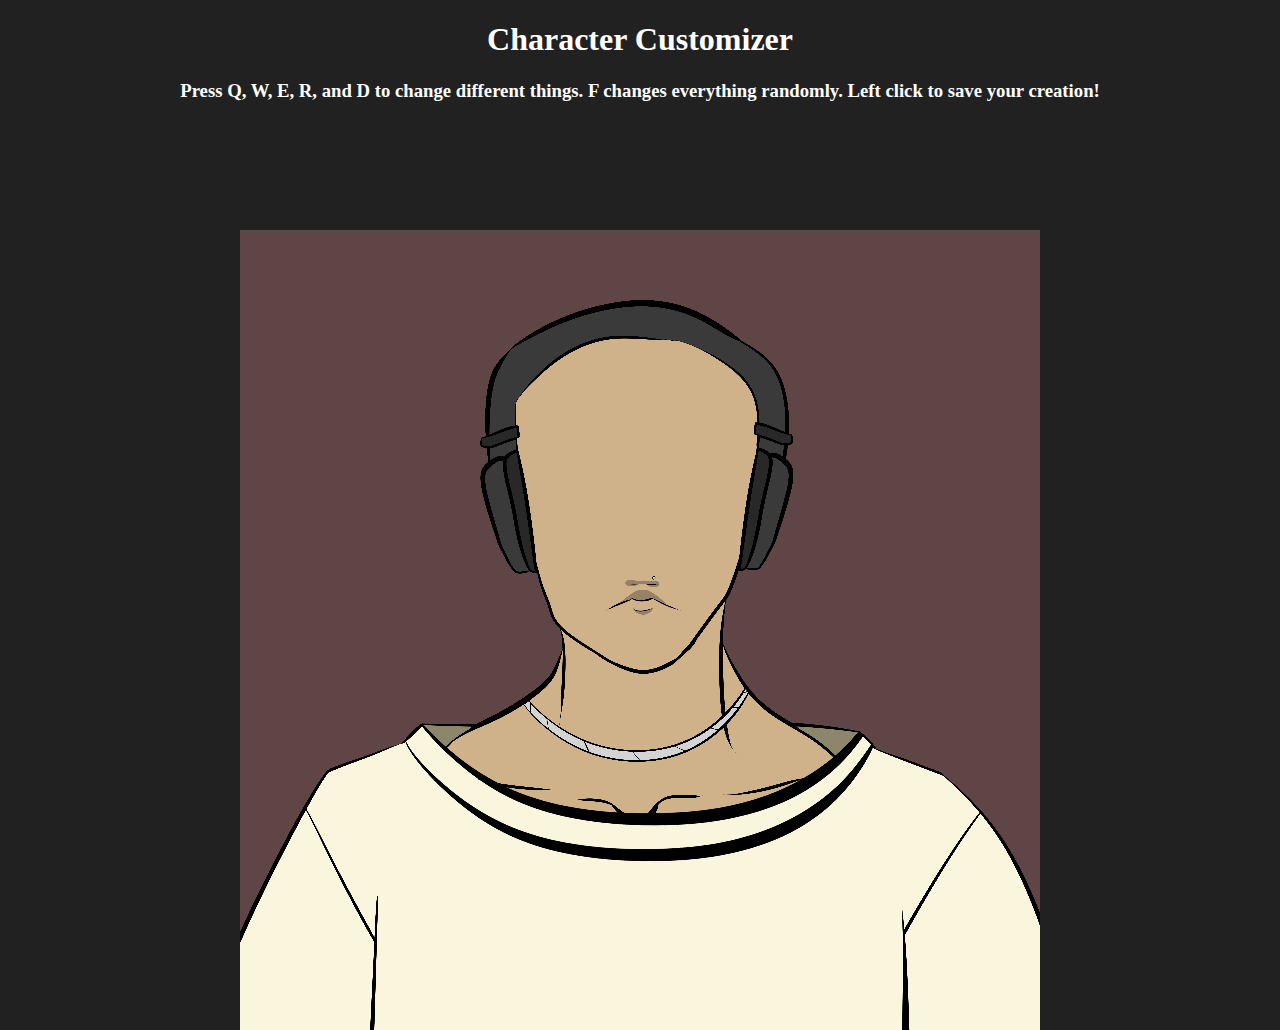
<file: project1/index.html>
<!DOCTYPE html>
<html lang="en">
  <head>
    <meta charset="utf-8" />
    <meta name="viewport" content="width=device-width, initial-scale=1.0">

    <title>Sketch</title>

    <link rel="stylesheet" type="text/css" href="style.css">

    <script src="libraries/p5.min.js"></script>
    <script src="libraries/p5.sound.min.js"></script>
  </head>

  <body>
    <script src="sketch.js"></script>
    <h1>Character Customizer</h1>
    <h3>Press Q, W, E, R, and D to change different things. F changes everything randomly. Left click to save your creation!</h3>
  </body>
</html>
</file>
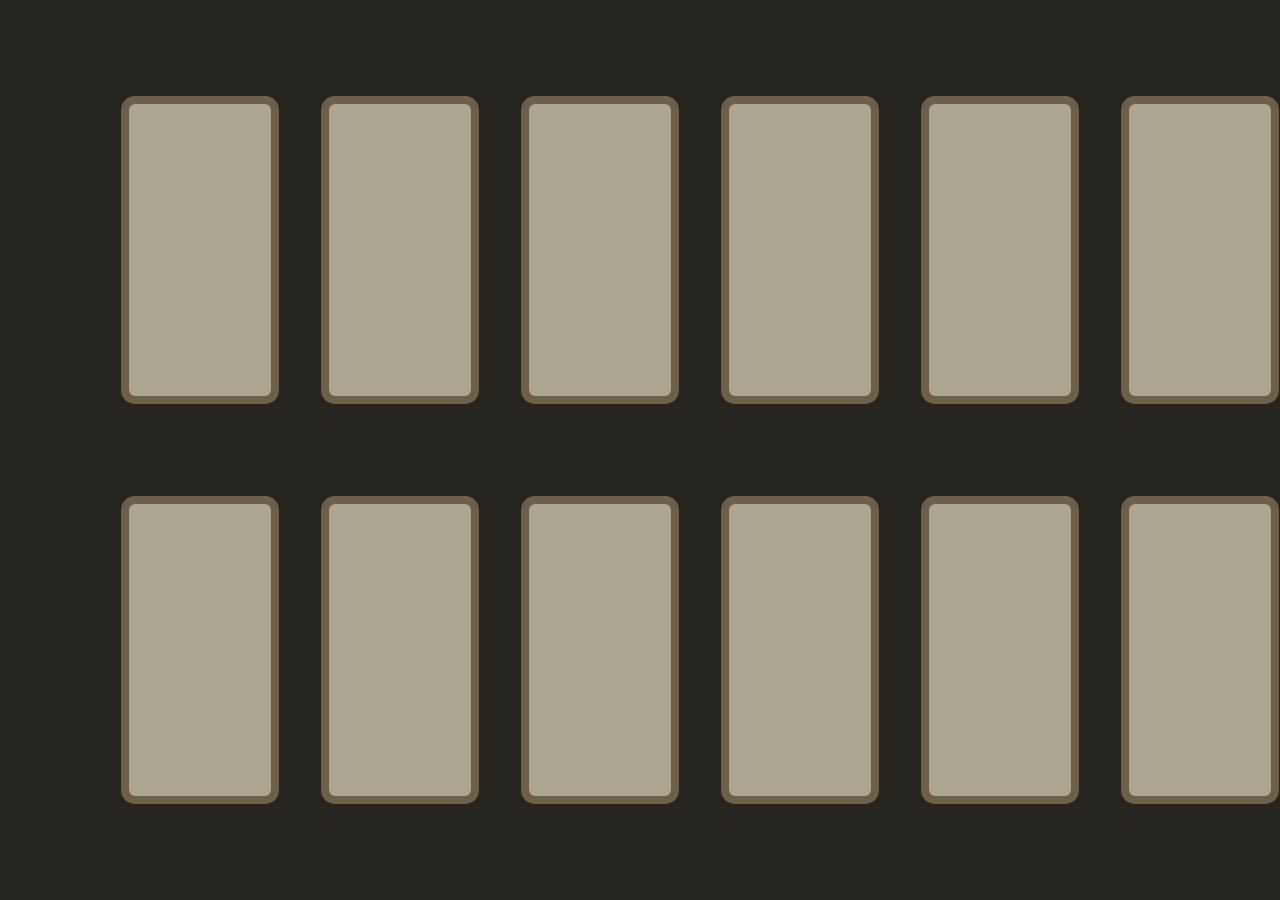
<file: project2/index.html>
<!DOCTYPE html>
<html lang="en">
  <head>
    <meta charset="utf-8" />
    <meta name="viewport" content="width=device-width, initial-scale=1.0">

    <title>Sketch</title>

    <link rel="stylesheet" type="text/css" href="style.css">

    <script src="libraries/p5.min.js"></script>
    <script src="libraries/p5.sound.min.js"></script>
  </head>

  <body>
    <script src="sketch.js"></script>
  </body>
</html>
</file>
<file: project1/style.css>
html, body {
  margin: 0;
  padding: 0;
  background-color: #212121;
}

h1, h2, h3, p {
  color: white;
  text-align: center;
}
canvas {
  left: 50%;
  top: 70%;
  transform: translate(-50%, -50%);
  position: absolute;
}
</file>
<file: project2/style.css>
html, body {
  margin: 0;
  padding: 0;
  background: darkolivegreen;
}

canvas {
  display: block;
  margin: auto;
}
</file>
